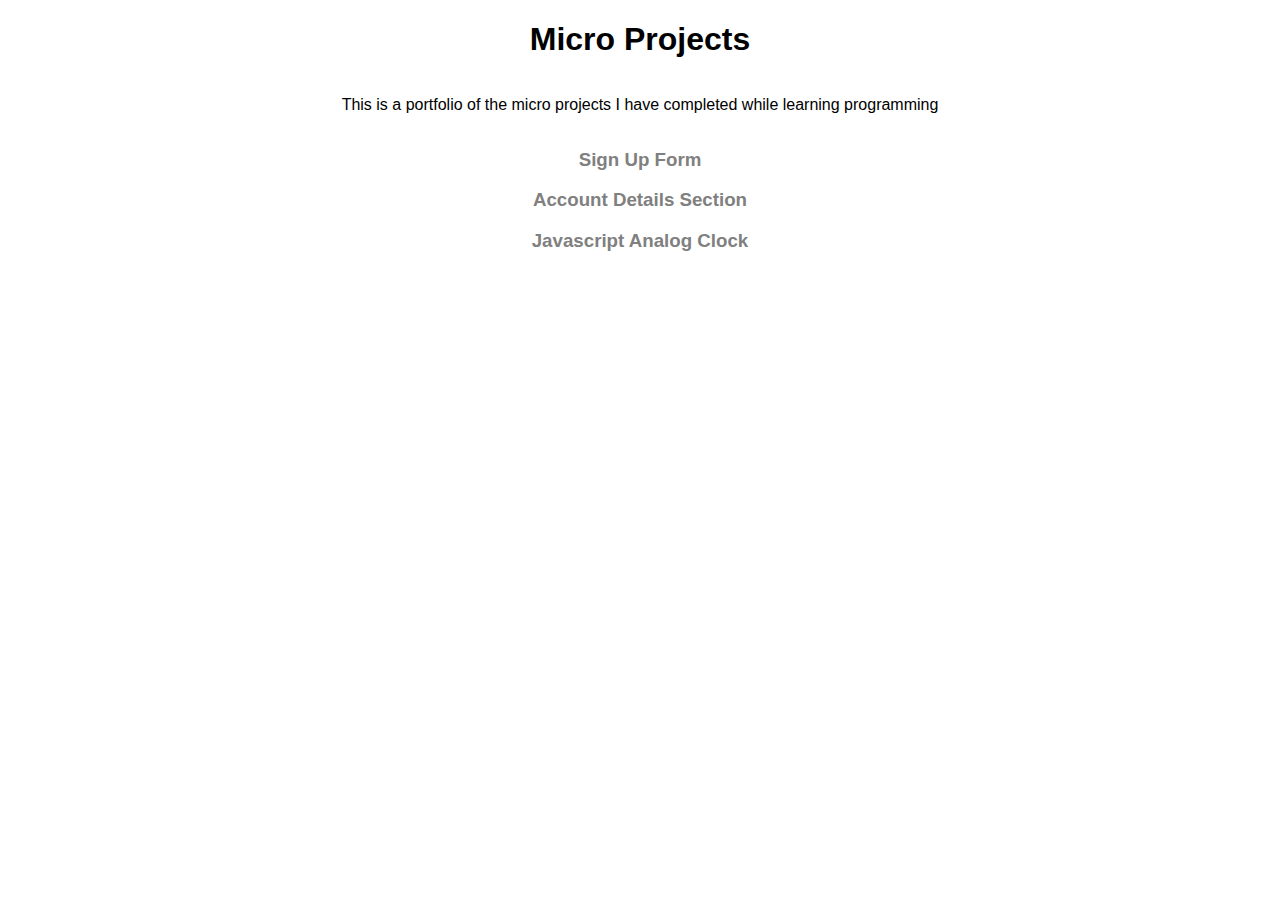
<file: index.html>
<!DOCTYPE html>
<html lang="en">
	<head>
		<meta charset="UTF-8" />
		<meta name="viewport" content="width=device-width, initial-scale=1.0" />
		<link rel="stylesheet" href="main.css" />
		<title>Micro Projects</title>
	</head>
	<body>
		<header>
			<h1>Micro Projects</h1>
		</header>
		<section>
			<p>
				This is a portfolio of the micro projects I have completed while
				learning programming
			</p>
		</section>
		<section>
			<article>
				<a href="/project/sign-up-form/">
					<h3>Sign Up Form</h3>
				</a>
			</article>
			<article>
				<a href="/project/account-details/">
					<h3>Account Details Section</h3>
				</a>
			</article>
			<article>
				<a href="/project/clock/">
					<h3>Javascript Analog Clock</h3>
				</a>
			</article>
		</section>
	</body>
</html>
</file>
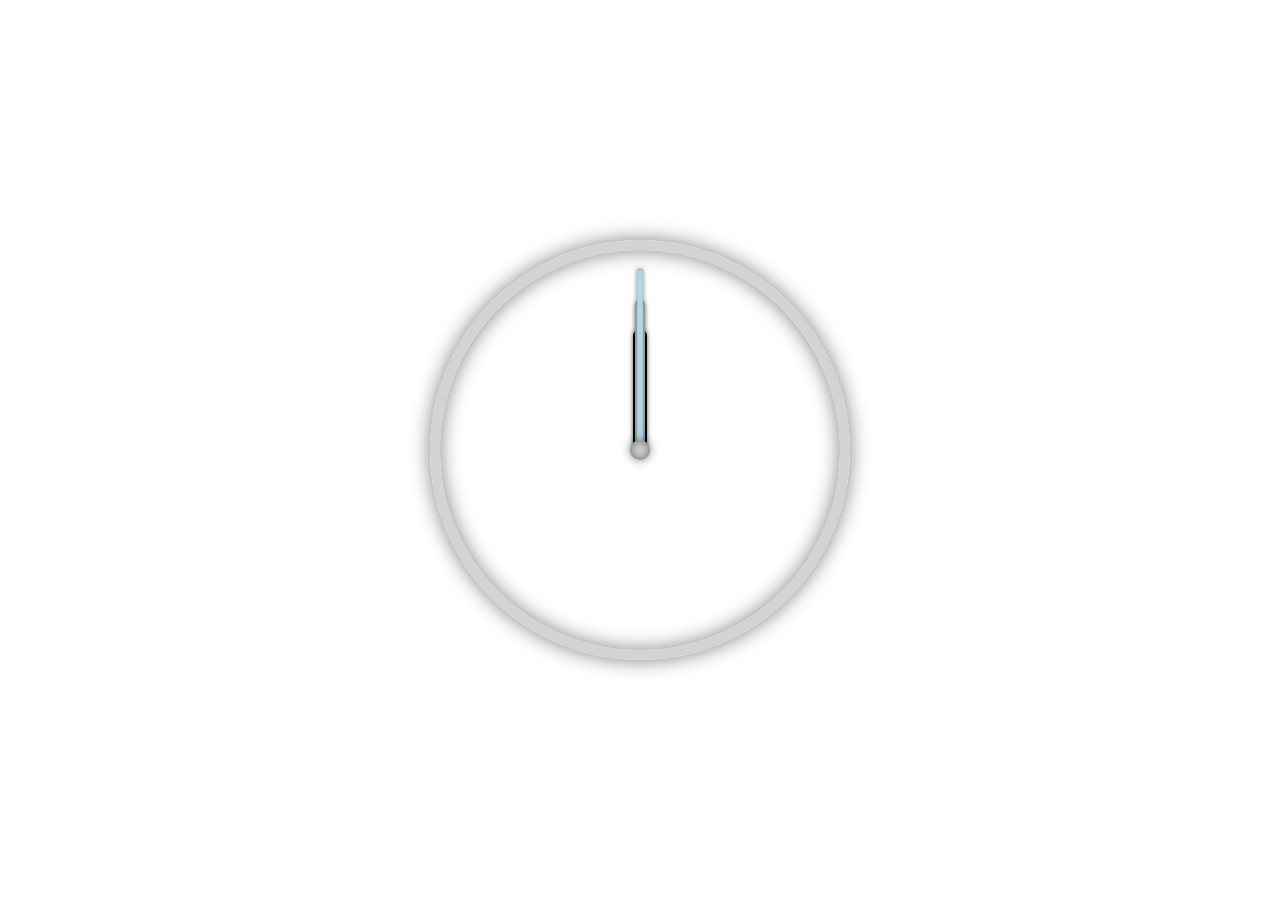
<file: project/clock/index.html>
<!DOCTYPE html>
<html lang="en">
	<head>
		<meta charset="UTF-8" />
		<meta name="viewport" content="width=device-width, initial-scale=1.0" />
		<link rel="stylesheet" href="main.css" />
		<title>Clock</title>
	</head>
	<body>
		<div class="center clock-border">
			<div class="numbers"></div>
			<div id="hour" class="hour-hand"></div>
			<div id="minute" class="minute-hand"></div>
			<div id="second" class="seconds-hand"></div>
			<div class="center clock-center"></div>
		</div>
		<script>
			const hourHand = document.getElementById('hour');
			const minuteHand = document.getElementById('minute');
			const secondHand = document.getElementById('second');

			let time = new Date();

			setInterval(() => {
				let time = new Date();
				let hours =
					time.getHours() > 12 ? time.getHours() - 12 : time.getHours();
				hourHand.style.transform = `rotate(${hours * 30}deg)`;
				minuteHand.style.transform = `rotate(${time.getMinutes() * 6}deg)`;
				secondHand.style.transform = `rotate(${time.getSeconds() * 6}deg)`;
			}, 1000);
		</script>
	</body>
</html>
</file>
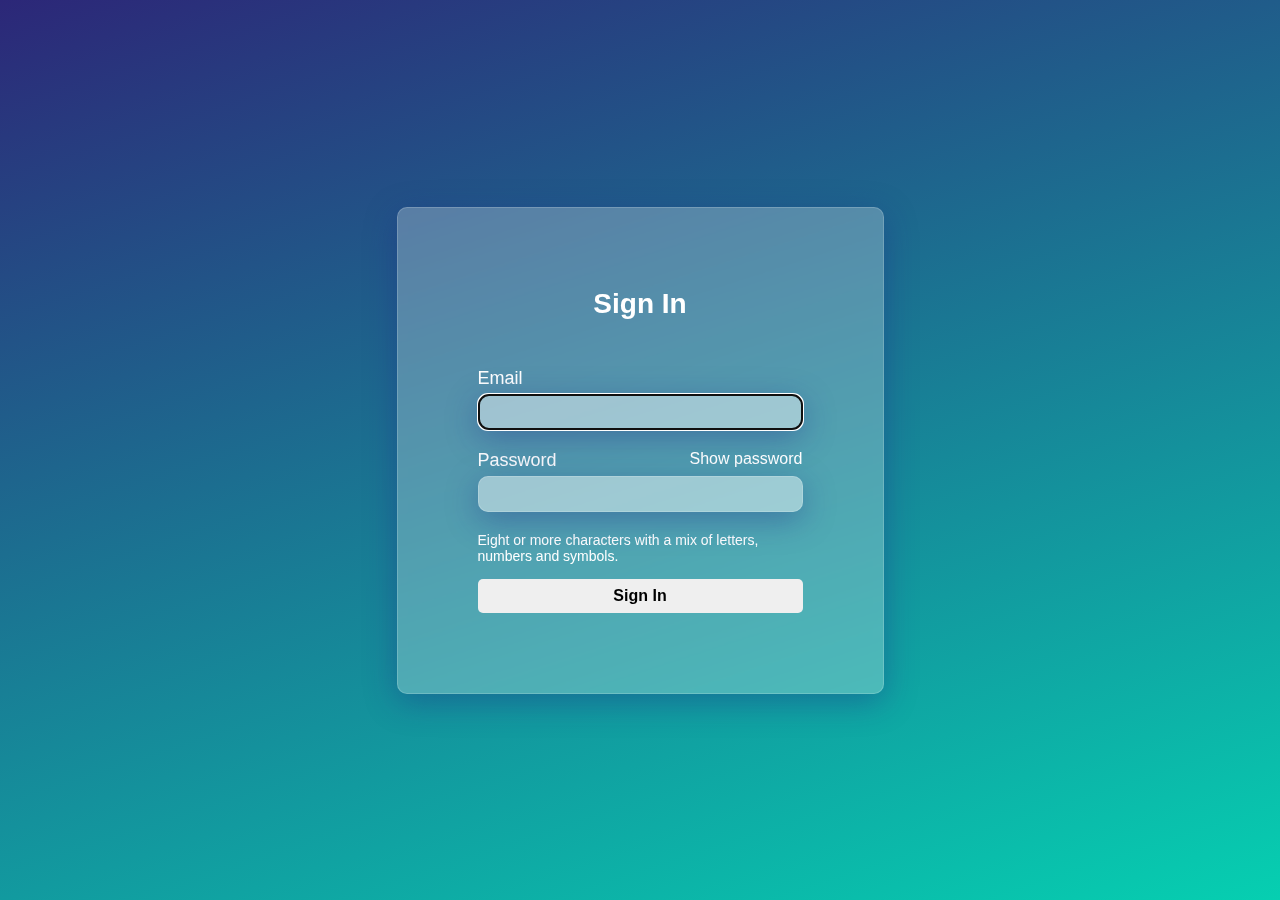
<file: project/sign-in-form/index.html>
<!DOCTYPE html>
<html lang="en">
	<head>
		<meta charset="UTF-8" />
		<meta name="viewport" content="width=device-width, initial-scale=1.0" />
		<link rel="stylesheet" href="main.css" />
		<title>Sign In</title>
	</head>
	<body>
		<container class="login-container">
			<section class="heading-section">
				<h3 class="heading-title">Sign In</h3>
			</section>
			<section class="form-section">
				<form class="form">
					<label for="email" class="label email-label">Email</label>
					<input
						class="input email-input"
						autocomplete="email"
						type="email"
						autofocus="true"
					/>
					<div>
						<label for="password" class="label password-label">Password</label>
						<button
							class="toggle-password-button"
							id="toggle-password"
							type="button"
							aria-label="Show password as plain text. Warning: this will display your password on the screen."
						>
							Show password
						</button>
					</div>
					<input
						class="input password-input"
						id="password"
						name="password"
						type="password"
						autocomplete="current-password"
						aria-describedby="password-constraints"
						required
					/>
					<div class="password-constraints" id="password-constraints">
						Eight or more characters with a mix of letters, numbers and symbols.
					</div>
					<button class="button submit-button" type="submit">Sign In</button>
				</form>
			</section>
		</container>
		<script>
			const passwordInput = document.getElementById('password');
			const togglePasswordButton = document.getElementById('toggle-password');

			togglePasswordButton.addEventListener('click', togglePassword);

			function togglePassword() {
				if (passwordInput.type === 'password') {
					passwordInput.type = 'text';
					togglePasswordButton.textContent = 'Hide password';
					togglePasswordButton.setAttribute('aria-label', 'Hide password.');
				} else {
					passwordInput.type = 'password';
					togglePasswordButton.textContent = 'Show password';
					togglePasswordButton.setAttribute(
						'aria-label',
						'Show password as plain text. ' +
							'Warning: this will display your password on the screen.'
					);
				}
			}
		</script>
	</body>
</html>
</file>
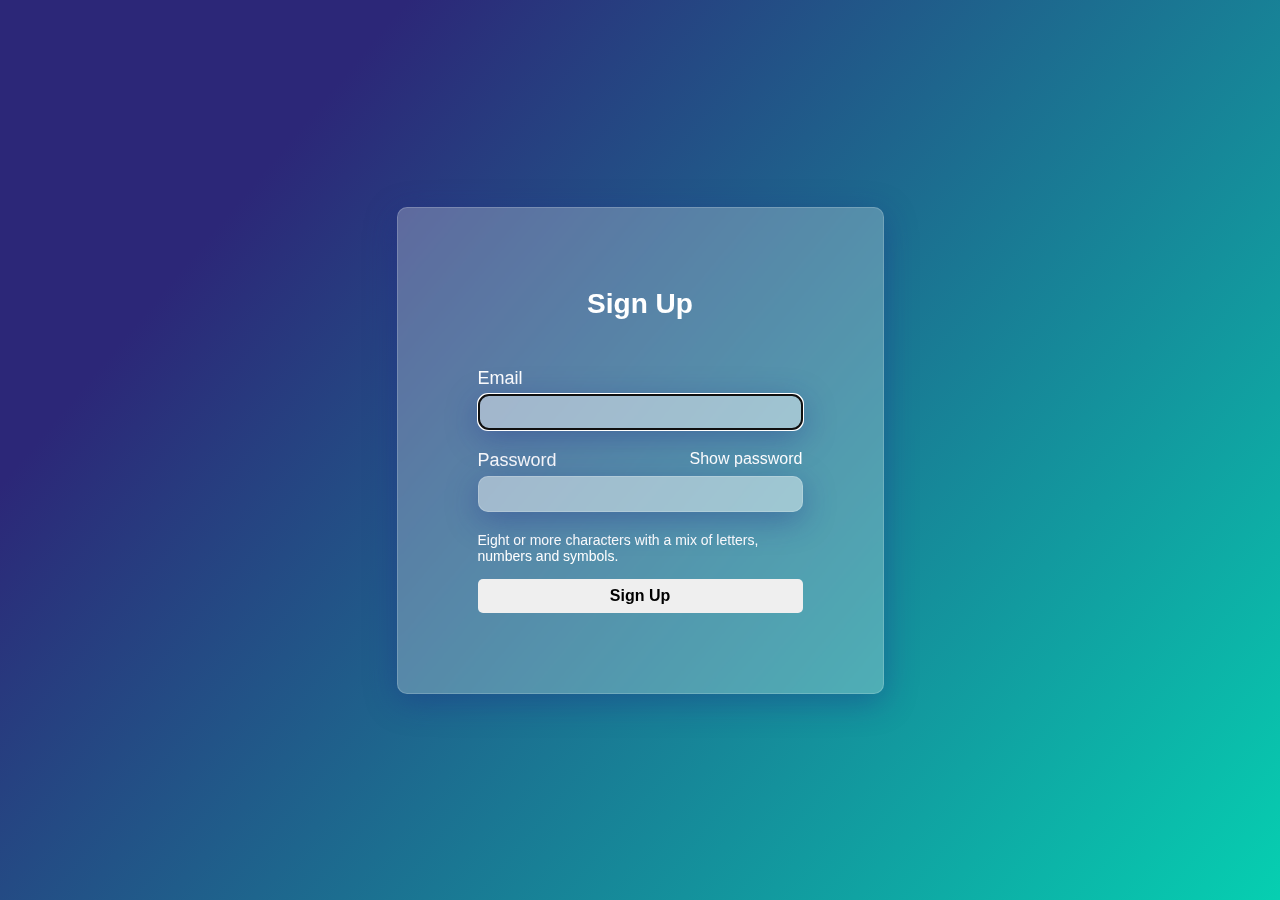
<file: project/sign-up-form/index.html>
<!DOCTYPE html>
<html lang="en">
	<head>
		<meta charset="UTF-8" />
		<meta name="viewport" content="width=device-width, initial-scale=1.0" />
		<link rel="stylesheet" href="main.css" />
		<title>Sign Up</title>
	</head>
	<body>
		<container class="login-container">
			<section class="heading-section">
				<h3 class="heading-title">Sign Up</h3>
			</section>
			<section class="form-section">
				<form form action="POST" data-netlify="true">
					<label for="email" class="label email-label">Email</label>
					<input
						class="input email-input"
						autocomplete="email"
						type="email"
						autofocus="true"
						id="mail"
					/>
					<div>
						<label for="password" class="label password-label">Password</label>
						<button
							class="toggle-password-button"
							id="toggle-password"
							type="button"
							aria-label="Show password as plain text. Warning: this will display your password on the screen."
						>
							Show password
						</button>
					</div>
					<input
						class="input password-input"
						id="password"
						name="password"
						type="password"
						autocomplete="current-password"
						aria-describedby="password-constraints"
						required
					/>
					<div class="password-constraints" id="password-constraints">
						Eight or more characters with a mix of letters, numbers and symbols.
					</div>
					<button class="button submit-button" type="submit">Sign Up</button>
				</form>
			</section>
		</container>
		<script
			src="https://code.jquery.com/jquery-3.4.1.min.js"
			integrity="sha256-CSXorXvZcTkaix6Yvo6HppcZGetbYMGWSFlBw8HfCJo="
			crossorigin="anonymous"
		></script>
		<script src="script.js"></script>
	</body>
</html>
</file>
<file: main.css>
* body {
	margin: 0;
	padding: 0;
	box-sizing: border-box;
	font-family: Arial, Helvetica, sans-serif;
	display: flex;
	flex-direction: column;
	align-items: center;
	justify-content: center;
	text-align: center;
	min-width: 280px;
}

a {
	text-decoration: none;
	color: gray;
}
</file>
<file: project/clock/main.css>
body {
  margin: 0;
  padding: 0;
  -webkit-box-sizing: border-box;
          box-sizing: border-box;
  display: relative;
}

.center {
  position: absolute;
  margin: auto;
  top: 0;
  bottom: 0;
  left: 0;
  right: 0;
}

.clock-border {
  width: 400px;
  height: 400px;
  border-radius: 50%;
  border: 10px solid lightgray;
  -webkit-box-shadow: 0px 0px 20px rgba(0, 0, 0, 0.5), inset 0px 0px 20px rgba(0, 0, 0, 0.5);
          box-shadow: 0px 0px 20px rgba(0, 0, 0, 0.5), inset 0px 0px 20px rgba(0, 0, 0, 0.5);
}

.clock-center {
  width: 20px;
  height: 20px;
  background: lightgray;
  border-radius: 50%;
  -webkit-box-shadow: 0px 0px 10px rgba(0, 0, 0, 0.5), inset 0px 0px 10px rgba(0, 0, 0, 0.5);
          box-shadow: 0px 0px 10px rgba(0, 0, 0, 0.5), inset 0px 0px 10px rgba(0, 0, 0, 0.5);
}

.hour-hand {
  position: absolute;
  width: 14px;
  height: 120px;
  background: black;
  border-radius: 6px;
  margin: auto;
  margin: auto;
  top: 0;
  bottom: 30%;
  left: 0;
  right: 0;
  -webkit-box-shadow: 0px 0px 5px rgba(0, 0, 0, 0.5), inset 0px 0px 11px rgba(0, 0, 0, 0.5);
          box-shadow: 0px 0px 5px rgba(0, 0, 0, 0.5), inset 0px 0px 11px rgba(0, 0, 0, 0.5);
  -webkit-transform: rotate(0deg);
          transform: rotate(0deg);
  -webkit-transform-origin: center bottom;
          transform-origin: center bottom;
}

.minute-hand {
  position: absolute;
  width: 10px;
  height: 150px;
  background: silver;
  border-radius: 6px;
  margin: auto;
  margin: auto;
  top: 0;
  bottom: 37%;
  left: 0;
  right: 0;
  -webkit-box-shadow: 0px 0px 5px rgba(0, 0, 0, 0.5), inset 0px 0px 1px rgba(0, 0, 0, 0.5);
          box-shadow: 0px 0px 5px rgba(0, 0, 0, 0.5), inset 0px 0px 1px rgba(0, 0, 0, 0.5);
  -webkit-transform: rotate(0deg);
          transform: rotate(0deg);
  -webkit-transform-origin: center bottom;
          transform-origin: center bottom;
}

.seconds-hand {
  position: absolute;
  width: 6px;
  height: 180px;
  background: lightblue;
  border-radius: 6px;
  margin: auto;
  margin: auto;
  top: 0;
  bottom: 45.5%;
  left: 0;
  right: 0;
  -webkit-box-shadow: 0px 0px 5px rgba(0, 0, 0, 0.5), inset 0px 0px 1px rgba(0, 0, 0, 0.5);
          box-shadow: 0px 0px 5px rgba(0, 0, 0, 0.5), inset 0px 0px 1px rgba(0, 0, 0, 0.5);
  -webkit-transform: rotate(0deg);
          transform: rotate(0deg);
  -webkit-transform-origin: center bottom;
          transform-origin: center bottom;
}
/*# sourceMappingURL=main.css.map */
</file>
<file: project/sign-in-form/main.css>
body {
	margin: 0;
	padding: 1em;
	box-sizing: border-box;
	display: flex;
	height: 100vh;
	flex-direction: column;
	align-items: center;
	justify-content: center;
	background: #fff;
	font-family: arial, sans-serif;
	background: rgb(44, 39, 120);
	background: linear-gradient(
		162deg,
		rgba(44, 39, 120, 1) 0%,
		rgba(6, 207, 177, 1) 100%
	);
	color: white;
}

.login-container {
	max-width: 325px;
	height: 325px;
	display: flex;
	flex-direction: column;
	justify-content: space-between;
	background: white;
	padding: 80px;
	border-radius: 15px;
	background: rgba(255, 255, 255, 0.25);
	box-shadow: 0 8px 32px 0 rgba(31, 38, 135, 0.37);
	backdrop-filter: blur(4px);
	-webkit-backdrop-filter: blur(4px);
	border-radius: 10px;
	border: 1px solid rgba(255, 255, 255, 0.18);
}

.heading-title {
	text-align: center;
	font-size: 28px;
	font-weight: 800;
	margin: 0;
	padding: 0;
}

form {
	display: flex;
	flex-direction: column;
	position: relative;
}

.label {
	font-weight: 500;
	font-size: 18px;
}

.input {
	margin-top: 5px;
	margin-bottom: 20px;
	padding: 8px;
	font-size: 16px;
	border-radius: 5px;
	background: rgba(255, 255, 255, 0.25);
	box-shadow: 0 8px 32px 0 rgba(31, 38, 135, 0.37);
	backdrop-filter: blur(4px);
	-webkit-backdrop-filter: blur(4px);
	border-radius: 10px;
	border: 1px solid rgba(255, 255, 255, 0.18);
}

.toggle-password-button {
	color: white;
}

.password-constraints {
	padding-bottom: 15px;
	font-size: 14px;
}

.submit-button {
	padding: 8px;
	font-size: 16px;
	font-weight: 600;
	border: none;
	border-radius: 5px;
}

/* Show password button */

button#toggle-password {
	background: none;
	border: none;
	cursor: pointer;
	/* Media query isn't shown here. */
	font-size: var(--mobile-font-size);
	font-weight: 300;
	padding: 0;
	/* Display at the top right of the container */
	position: absolute;
	right: 0;
}
</file>
<file: project/sign-up-form/main.css>
body {
	margin: 0;
	padding: 1em;
	box-sizing: border-box;
	display: flex;
	height: 100vh;
	flex-direction: column;
	align-items: center;
	justify-content: center;
	background: #fff;
	font-family: arial, sans-serif;
	background: rgb(44, 39, 120);
	background: linear-gradient(
		130deg,
		rgba(44, 39, 120, 1) 20%,
		rgba(6, 207, 177, 1) 100%
	);
	color: white;
}

.login-container {
	max-width: 325px;
	height: 325px;
	display: flex;
	flex-direction: column;
	justify-content: space-between;
	background: white;
	padding: 80px;
	border-radius: 15px;
	background: rgba(255, 255, 255, 0.25);
	box-shadow: 0 8px 32px 0 rgba(31, 38, 135, 0.37);
	backdrop-filter: blur(4px);
	-webkit-backdrop-filter: blur(4px);
	border-radius: 10px;
	border: 1px solid rgba(255, 255, 255, 0.18);
}

.heading-title {
	text-align: center;
	font-size: 28px;
	font-weight: 800;
	margin: 0;
	padding: 0;
}

form {
	display: flex;
	flex-direction: column;
	position: relative;
}

.label {
	font-weight: 500;
	font-size: 18px;
}

.input {
	margin-top: 5px;
	margin-bottom: 20px;
	padding: 8px;
	font-size: 16px;
	border-radius: 5px;
	background: rgba(255, 255, 255, 0.25);
	box-shadow: 0 8px 32px 0 rgba(31, 38, 135, 0.37);
	backdrop-filter: blur(4px);
	-webkit-backdrop-filter: blur(4px);
	border-radius: 10px;
	border: 1px solid rgba(255, 255, 255, 0.18);
}

.toggle-password-button {
	color: white;
}

.password-constraints {
	padding-bottom: 15px;
	font-size: 14px;
}

.submit-button {
	padding: 8px;
	font-size: 16px;
	font-weight: 600;
	border: none;
	border-radius: 5px;
}

.error {
	border: solid 1px transparent;
	background-color: #f2dede;
	color: #a94442;
	padding: 12px;
	text-align: center;
	margin: auto;
	margin-bottom: 20px;
	border-radius: 12px;
	display: none;
	position: relative;
}

/* Show password button */

button#toggle-password {
	background: none;
	border: none;
	cursor: pointer;
	/* Media query isn't shown here. */
	font-size: var(--mobile-font-size);
	font-weight: 300;
	padding: 0;
	/* Display at the top right of the container */
	position: absolute;
	right: 0;
}
</file>
